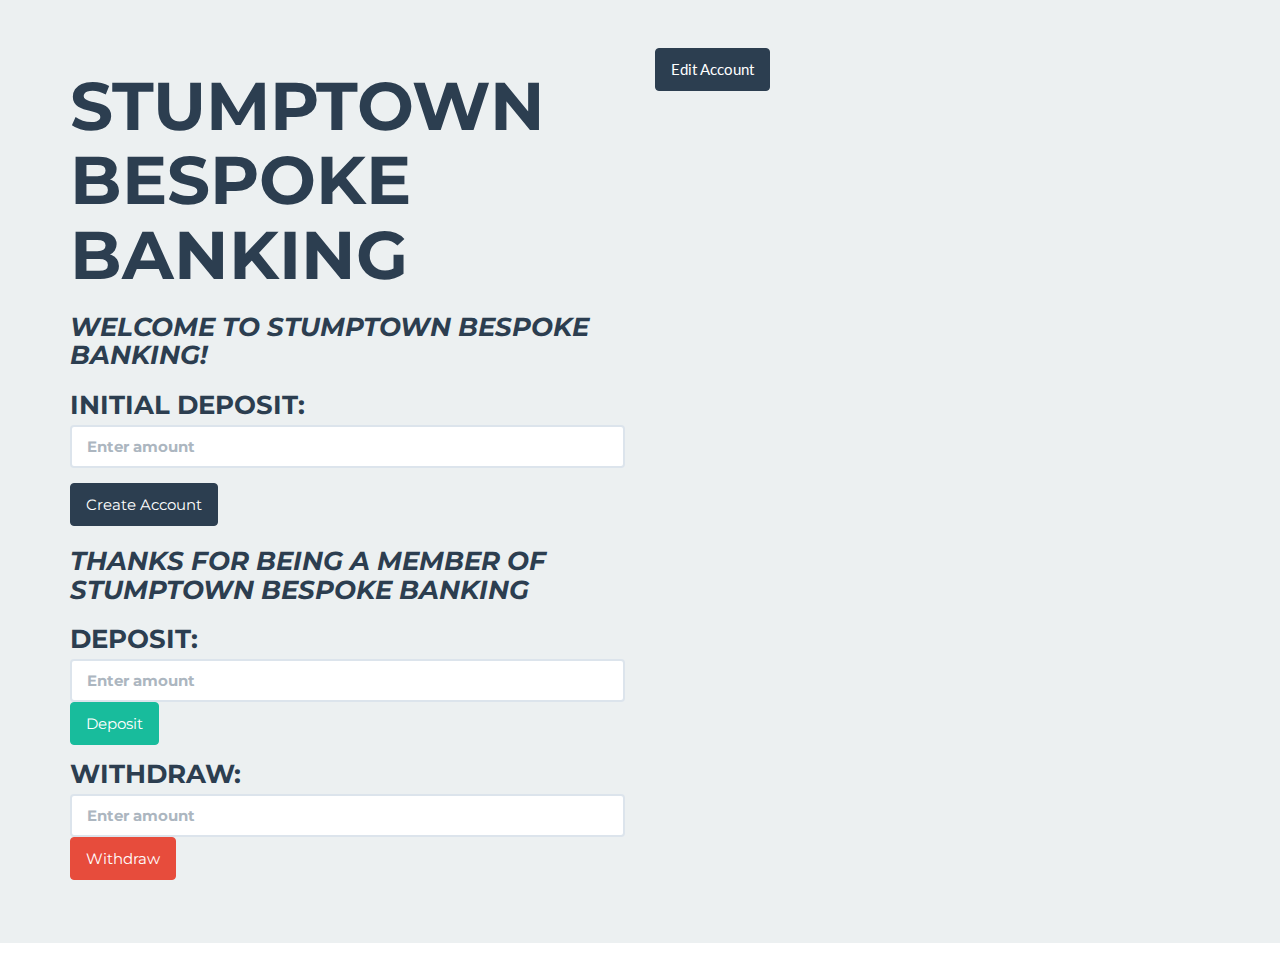
<file: old-index.html>
<!DOCTYPE html>
<html>
<head>
  <title>StumpTown Bespoke Banking</title>
  <link rel="stylesheet" href="css/bootstrap.css" media="screen" title="no title" charset="utf-8">
  <link rel="stylesheet" href="css/styles.css" media="screen" title="no title" charset="utf-8">
  <link href="css/bootstrap.min.css" rel="stylesheet">

<!-- Custom CSS -->
<link href="css/freelancer.css" rel="stylesheet">

<!-- Custom Fonts -->
<link href="font-awesome/css/font-awesome.min.css" rel="stylesheet" type="text/css">
<link href="http://fonts.googleapis.com/css?family=Montserrat:400,700" rel="stylesheet" type="text/css">
<link href="http://fonts.googleapis.com/css?family=Lato:400,700,400italic,700italic" rel="stylesheet" type="text/css">
  <script src="js/jquery-1.11.2.js"></script>
  <script src="js/scripts.js"></script>
</head>
<body>
  <div class="jumbotron">
    <div class="container">
      <div class="row">

        <div class="col-md-6">
          <h1>StumpTown Bespoke Banking</h1>
            <span id="hideafterenter">
              <!-- <div class="form-group">
              <label for="name">Your name: </label>
              <input id="name" type="text" class="form-control" placeholder="Miles" autofocus>
            </div> -->
              <div class="initial-account">
                <h3><em>Welcome to StumpTown Bespoke Banking!</em><h3>
                <form id="new-account">
                  <div class="form-group">
                    <label for="initial-deposit">Initial Deposit:</label>
                    <input id="initial-deposit" type="text" class="form-control" placeholder="Enter amount" >
                  </div>

                  <button type="submit" class="btn btn-primary">Create Account</button>
                </form>
              </div>
            </span>

            <span id="existing">
              <h3><em>Thanks for being a member of StumpTown Bespoke Banking</em><h3>
              <div class="initialized-account">
                <form id="deposit">
                  <div class="form-group">
                    <label for="deposit">Deposit:</label>
                    <input id="deposit" type="text" class="form-control" placeholder="Enter amount" >
                    <button type="submit" class="btn btn-success">Deposit</button>
                  </form>
                  </div>

                  <form id="withdraw">
                  <div class="form-group">
                    <label for="withdraw">Withdraw:</label>
                    <input id="withdraw" type="text" class="form-control" placeholder="Enter amount" >
                  <button type="submit" class="btn btn-danger">Withdraw</button>
                </form>
              </div>
              </div>
            </div>
          </span>

          <div class="col-md-6">
            <div class="result">
              <h2>Account balance:</h2>
              <p>$<span id="balance"></span></p>
            </div>

            <button name="edit-account-button" class="btn btn-primary">Edit Account</button>
          </div>

        </div>
      </div>
    </div>
  </body>
  </html>
</file>
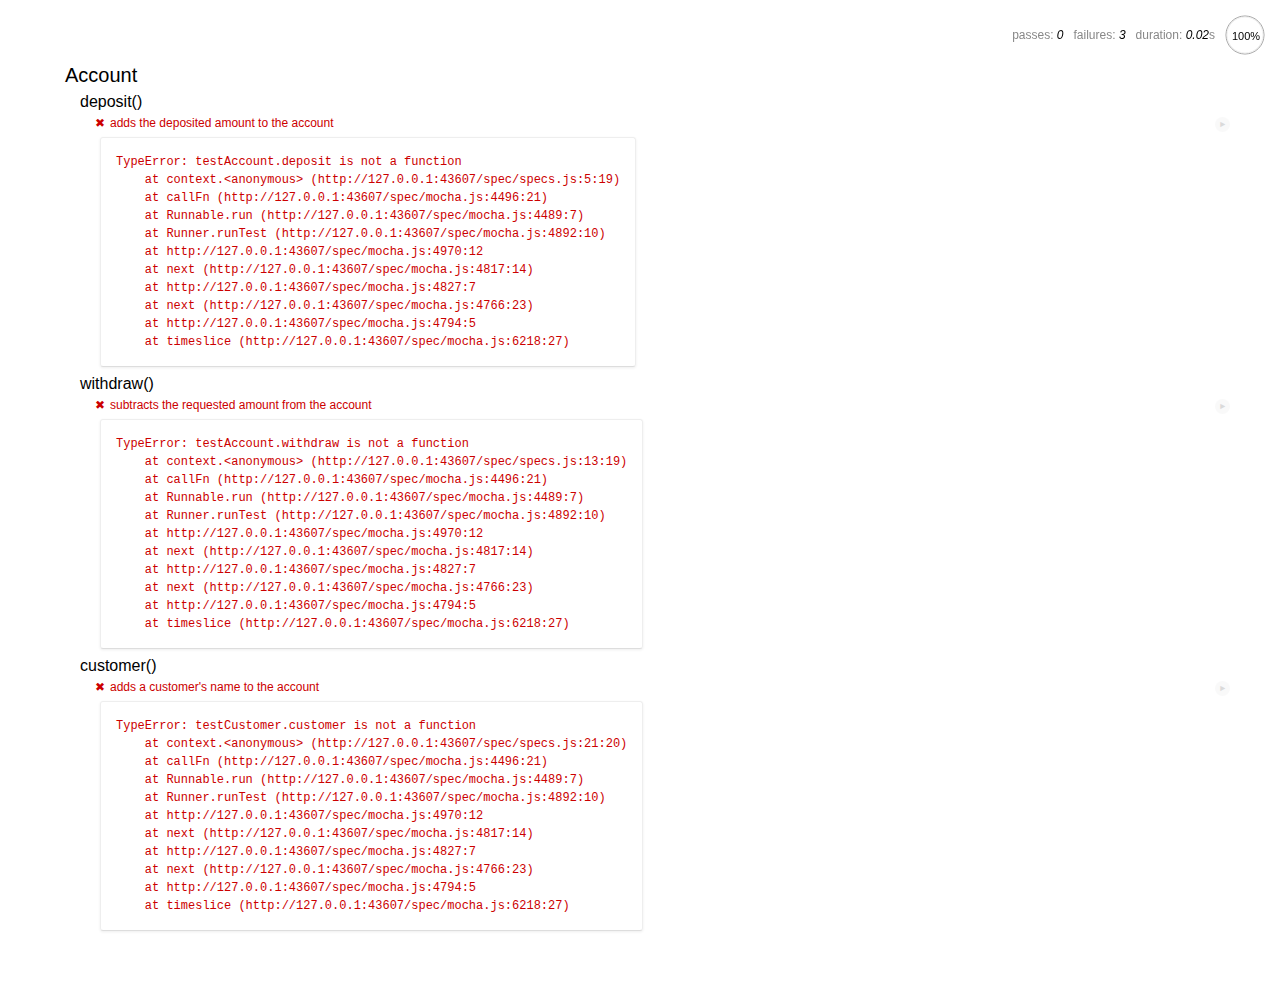
<file: spec/spec_runner.html>
<html>
<head>
  <title>Mocha spec runner</title>
  <link rel="stylesheet" href="mocha.css">
</head>
<body>
  <div id="mocha"></div>
  <script src="../js/jquery-1.11.2.js"></script>
  <script src="../js/scripts.js"></script>
  <script src="mocha.js"></script>
  <script src="chai.js"></script>
  <script>mocha.setup('bdd');</script>
  <script src="specs.js"></script>
  <script>
    expect = chai.expect;
    mocha.checkLeaks();
    mocha.globals(['jQuery']);
    mocha.run();
  </script>
</body>
</html>
</file>
<file: css/styles.css>
.result {
  display: none;
}
#transactions {
  display: none;
}
#settings, #edit-account-button {
  display: none;
}

.our-profile-pic {
  height: 327px;
  width: 327px;
}
</file>
<file: spec/mocha.css>
@charset "utf-8";

body {
  margin:0;
}

#mocha {
  font: 20px/1.5 "Helvetica Neue", Helvetica, Arial, sans-serif;
  margin: 60px 50px;
}

#mocha ul,
#mocha li {
  margin: 0;
  padding: 0;
}

#mocha ul {
  list-style: none;
}

#mocha h1,
#mocha h2 {
  margin: 0;
}

#mocha h1 {
  margin-top: 15px;
  font-size: 1em;
  font-weight: 200;
}

#mocha h1 a {
  text-decoration: none;
  color: inherit;
}

#mocha h1 a:hover {
  text-decoration: underline;
}

#mocha .suite .suite h1 {
  margin-top: 0;
  font-size: .8em;
}

#mocha .hidden {
  display: none;
}

#mocha h2 {
  font-size: 12px;
  font-weight: normal;
  cursor: pointer;
}

#mocha .suite {
  margin-left: 15px;
}

#mocha .test {
  margin-left: 15px;
  overflow: hidden;
}

#mocha .test.pending:hover h2::after {
  content: '(pending)';
  font-family: arial, sans-serif;
}

#mocha .test.pass.medium .duration {
  background: #c09853;
}

#mocha .test.pass.slow .duration {
  background: #b94a48;
}

#mocha .test.pass::before {
  content: '✓';
  font-size: 12px;
  display: block;
  float: left;
  margin-right: 5px;
  color: #00d6b2;
}

#mocha .test.pass .duration {
  font-size: 9px;
  margin-left: 5px;
  padding: 2px 5px;
  color: #fff;
  -webkit-box-shadow: inset 0 1px 1px rgba(0,0,0,.2);
  -moz-box-shadow: inset 0 1px 1px rgba(0,0,0,.2);
  box-shadow: inset 0 1px 1px rgba(0,0,0,.2);
  -webkit-border-radius: 5px;
  -moz-border-radius: 5px;
  -ms-border-radius: 5px;
  -o-border-radius: 5px;
  border-radius: 5px;
}

#mocha .test.pass.fast .duration {
  display: none;
}

#mocha .test.pending {
  color: #0b97c4;
}

#mocha .test.pending::before {
  content: '◦';
  color: #0b97c4;
}

#mocha .test.fail {
  color: #c00;
}

#mocha .test.fail pre {
  color: black;
}

#mocha .test.fail::before {
  content: '✖';
  font-size: 12px;
  display: block;
  float: left;
  margin-right: 5px;
  color: #c00;
}

#mocha .test pre.error {
  color: #c00;
  max-height: 300px;
  overflow: auto;
}

/**
 * (1): approximate for browsers not supporting calc
 * (2): 42 = 2*15 + 2*10 + 2*1 (padding + margin + border)
 *      ^^ seriously
 */
#mocha .test pre {
  display: block;
  float: left;
  clear: left;
  font: 12px/1.5 monaco, monospace;
  margin: 5px;
  padding: 15px;
  border: 1px solid #eee;
  max-width: 85%; /*(1)*/
  max-width: calc(100% - 42px); /*(2)*/
  word-wrap: break-word;
  border-bottom-color: #ddd;
  -webkit-border-radius: 3px;
  -webkit-box-shadow: 0 1px 3px #eee;
  -moz-border-radius: 3px;
  -moz-box-shadow: 0 1px 3px #eee;
  border-radius: 3px;
}

#mocha .test h2 {
  position: relative;
}

#mocha .test a.replay {
  position: absolute;
  top: 3px;
  right: 0;
  text-decoration: none;
  vertical-align: middle;
  display: block;
  width: 15px;
  height: 15px;
  line-height: 15px;
  text-align: center;
  background: #eee;
  font-size: 15px;
  -moz-border-radius: 15px;
  border-radius: 15px;
  -webkit-transition: opacity 200ms;
  -moz-transition: opacity 200ms;
  transition: opacity 200ms;
  opacity: 0.3;
  color: #888;
}

#mocha .test:hover a.replay {
  opacity: 1;
}

#mocha-report.pass .test.fail {
  display: none;
}

#mocha-report.fail .test.pass {
  display: none;
}

#mocha-report.pending .test.pass,
#mocha-report.pending .test.fail {
  display: none;
}
#mocha-report.pending .test.pass.pending {
  display: block;
}

#mocha-error {
  color: #c00;
  font-size: 1.5em;
  font-weight: 100;
  letter-spacing: 1px;
}

#mocha-stats {
  position: fixed;
  top: 15px;
  right: 10px;
  font-size: 12px;
  margin: 0;
  color: #888;
  z-index: 1;
}

#mocha-stats .progress {
  float: right;
  padding-top: 0;
}

#mocha-stats em {
  color: black;
}

#mocha-stats a {
  text-decoration: none;
  color: inherit;
}

#mocha-stats a:hover {
  border-bottom: 1px solid #eee;
}

#mocha-stats li {
  display: inline-block;
  margin: 0 5px;
  list-style: none;
  padding-top: 11px;
}

#mocha-stats canvas {
  width: 40px;
  height: 40px;
}

#mocha code .comment { color: #ddd; }
#mocha code .init { color: #2f6fad; }
#mocha code .string { color: #5890ad; }
#mocha code .keyword { color: #8a6343; }
#mocha code .number { color: #2f6fad; }

@media screen and (max-device-width: 480px) {
  #mocha {
    margin: 60px 0px;
  }

  #mocha #stats {
    position: absolute;
  }
}
</file>
<file: css/freelancer.css>
/*!
 * Start Bootstrap - Freelancer Bootstrap Theme (http://startbootstrap.com)
 * Code licensed under the Apache License v2.0.
 * For details, see http://www.apache.org/licenses/LICENSE-2.0.
 */

body {
    overflow-x: hidden;
}

p {
    font-size: 20px;
}

p.small {
    font-size: 16px;
}

a,
a:hover,
a:focus,
a:active,
a.active {
    outline: 0;
    color: #18bc9c;
}

h1,
h2,
h3,
h4,
h5,
h6 {
    text-transform: uppercase;
    font-family: Montserrat,"Helvetica Neue",Helvetica,Arial,sans-serif;
    font-weight: 700;
}

hr.star-light,
hr.star-primary {
    margin: 25px auto 30px;
    padding: 0;
    max-width: 250px;
    border: 0;
    border-top: solid 5px;
    text-align: center;
}

hr.star-light:after,
hr.star-primary:after {
    content: "\f005";
    display: inline-block;
    position: relative;
    top: -.8em;
    padding: 0 .25em;
    font-family: FontAwesome;
    font-size: 2em;
}

hr.star-light {
    border-color: #fff;
}

hr.star-light:after {
    color: #fff;
    background-color: #18bc9c;
}

hr.star-primary {
    border-color: #2c3e50;
}

hr.star-primary:after {
    color: #2c3e50;
    background-color: #fff;
}

.img-centered {
    margin: 0 auto;
}

header {
    text-align: center;
    color: #fff;
    background: #18bc9c;
}

header .container {
    padding-top: 100px;
    padding-bottom: 50px;
}

header img {
    display: block;
    margin: 0 auto 20px;
}

header .intro-text .name {
    display: block;
    text-transform: uppercase;
    font-family: Montserrat,"Helvetica Neue",Helvetica,Arial,sans-serif;
    font-size: 2em;
    font-weight: 700;
}

header .intro-text .skills {
    font-size: 1.25em;
    font-weight: 300;
}

@media(min-width:768px) {
    header .container {
        padding-top: 200px;
        padding-bottom: 100px;
    }

    header .intro-text .name {
        font-size: 4.75em;
    }

    header .intro-text .skills {
        font-size: 1.75em;
    }
}

@media(min-width:768px) {
    .navbar-fixed-top {
        padding: 25px 0;
        -webkit-transition: padding .3s;
        -moz-transition: padding .3s;
        transition: padding .3s;
    }

    .navbar-fixed-top .navbar-brand {
        font-size: 2em;
        -webkit-transition: all .3s;
        -moz-transition: all .3s;
        transition: all .3s;
    }

    .navbar-fixed-top.navbar-shrink {
        padding: 10px 0;
    }

    .navbar-fixed-top.navbar-shrink .navbar-brand {
        font-size: 1.5em;
    }
}

.navbar {
    text-transform: uppercase;
    font-family: Montserrat,"Helvetica Neue",Helvetica,Arial,sans-serif;
    font-weight: 700;
}

.navbar a:focus {
    outline: 0;
}

.navbar .navbar-nav {
    letter-spacing: 1px;
}

.navbar .navbar-nav li a:focus {
    outline: 0;
}

.navbar-default,
.navbar-inverse {
    border: 0;
}

section {
    padding: 100px 0;
}

section h2 {
    margin: 0;
    font-size: 3em;
}

section.success {
    color: #fff;
    background: #18bc9c;
}

section.success a,
section.success a:hover,
section.success a:focus,
section.success a:active,
section.success a.active {
    outline: 0;
    color: #2c3e50;
}

@media(max-width:767px) {
    section {
        padding: 75px 0;
    }

    section.first {
        padding-top: 75px;
    }
}

#portfolio .portfolio-item {
    right: 0;
    margin: 0 0 15px;
}

#portfolio .portfolio-item .portfolio-link {
    display: block;
    position: relative;
    margin: 0 auto;
    max-width: 400px;
}

#portfolio .portfolio-item .portfolio-link .caption {
    position: absolute;
    width: 100%;
    height: 100%;
    opacity: 0;
    background: rgba(24,188,156,.9);
    -webkit-transition: all ease .5s;
    -moz-transition: all ease .5s;
    transition: all ease .5s;
}

#portfolio .portfolio-item .portfolio-link .caption:hover {
    opacity: 1;
}

#portfolio .portfolio-item .portfolio-link .caption .caption-content {
    position: absolute;
    top: 50%;
    width: 100%;
    height: 20px;
    margin-top: -12px;
    text-align: center;
    font-size: 20px;
    color: #fff;
}

#portfolio .portfolio-item .portfolio-link .caption .caption-content i {
    margin-top: -12px;
}

#portfolio .portfolio-item .portfolio-link .caption .caption-content h3,
#portfolio .portfolio-item .portfolio-link .caption .caption-content h4 {
    margin: 0;
}

#portfolio * {
    z-index: 2;
}

@media(min-width:767px) {
    #portfolio .portfolio-item {
        margin: 0 0 30px;
    }
}

.btn-outline {
    margin-top: 15px;
    border: solid 2px #fff;
    font-size: 20px;
    color: #fff;
    background: 0 0;
    transition: all .3s ease-in-out;
}

.btn-outline:hover,
.btn-outline:focus,
.btn-outline:active,
.btn-outline.active {
    border: solid 2px #fff;
    color: #18bc9c;
    background: #fff;
}

.floating-label-form-group {
    position: relative;
    margin-bottom: 0;
    padding-bottom: .5em;
    border-bottom: 1px solid #eee;
}

.floating-label-form-group input,
.floating-label-form-group textarea {
    z-index: 1;
    position: relative;
    padding-right: 0;
    padding-left: 0;
    border: 0;
    border-radius: 0;
    font-size: 1.5em;
    background: 0 0;
    box-shadow: none!important;
    resize: none;
}

.floating-label-form-group label {
    display: block;
    z-index: 0;
    position: relative;
    top: 2em;
    margin: 0;
    font-size: .85em;
    line-height: 1.764705882em;
    vertical-align: middle;
    vertical-align: baseline;
    opacity: 0;
    -webkit-transition: top .3s ease,opacity .3s ease;
    -moz-transition: top .3s ease,opacity .3s ease;
    -ms-transition: top .3s ease,opacity .3s ease;
    transition: top .3s ease,opacity .3s ease;
}

.floating-label-form-group::not(:first-child) {
    padding-left: 14px;
    border-left: 1px solid #eee;
}

.floating-label-form-group-with-value label {
    top: 0;
    opacity: 1;
}

.floating-label-form-group-with-focus label {
    color: #18bc9c;
}

form .row:first-child .floating-label-form-group {
    border-top: 1px solid #eee;
}

footer {
    color: #fff;
}

footer h3 {
    margin-bottom: 30px;
}

footer .footer-above {
    padding-top: 50px;
    background-color: #2c3e50;
}

footer .footer-col {
    margin-bottom: 50px;
}

footer .footer-below {
    padding: 25px 0;
    background-color: #233140;
}

.btn-social {
    display: inline-block;
    width: 50px;
    height: 50px;
    border: 2px solid #fff;
    border-radius: 100%;
    text-align: center;
    font-size: 20px;
    line-height: 45px;
}

.btn:focus,
.btn:active,
.btn.active {
    outline: 0;
}

.scroll-top {
    z-index: 1049;
    position: fixed;
    right: 2%;
    bottom: 2%;
    width: 50px;
    height: 50px;
}

.scroll-top .btn {
    width: 50px;
    height: 50px;
    border-radius: 100%;
    font-size: 20px;
    line-height: 28px;
}

.scroll-top .btn:focus {
    outline: 0;
}

.portfolio-modal .modal-content {
    padding: 100px 0;
    min-height: 100%;
    border: 0;
    border-radius: 0;
    text-align: center;
    background-clip: border-box;
    -webkit-box-shadow: none;
    box-shadow: none;
}

.portfolio-modal .modal-content h2 {
    margin: 0;
    font-size: 3em;
}

.portfolio-modal .modal-content img {
    margin-bottom: 30px;
}

.portfolio-modal .modal-content .item-details {
    margin: 30px 0;
}

.portfolio-modal .close-modal {
    position: absolute;
    top: 25px;
    right: 25px;
    width: 75px;
    height: 75px;
    background-color: transparent;
    cursor: pointer;
}

.portfolio-modal .close-modal:hover {
    opacity: .3;
}

.portfolio-modal .close-modal .lr {
    z-index: 1051;
    width: 1px;
    height: 75px;
    margin-left: 35px;
    background-color: #2c3e50;
    -webkit-transform: rotate(45deg);
    -ms-transform: rotate(45deg);
    transform: rotate(45deg);
}

.portfolio-modal .close-modal .lr .rl {
    z-index: 1052;
    width: 1px;
    height: 75px;
    background-color: #2c3e50;
    -webkit-transform: rotate(90deg);
    -ms-transform: rotate(90deg);
    transform: rotate(90deg);
}

.portfolio-modal .modal-backdrop {
    display: none;
    opacity: 0;
}
</file>
